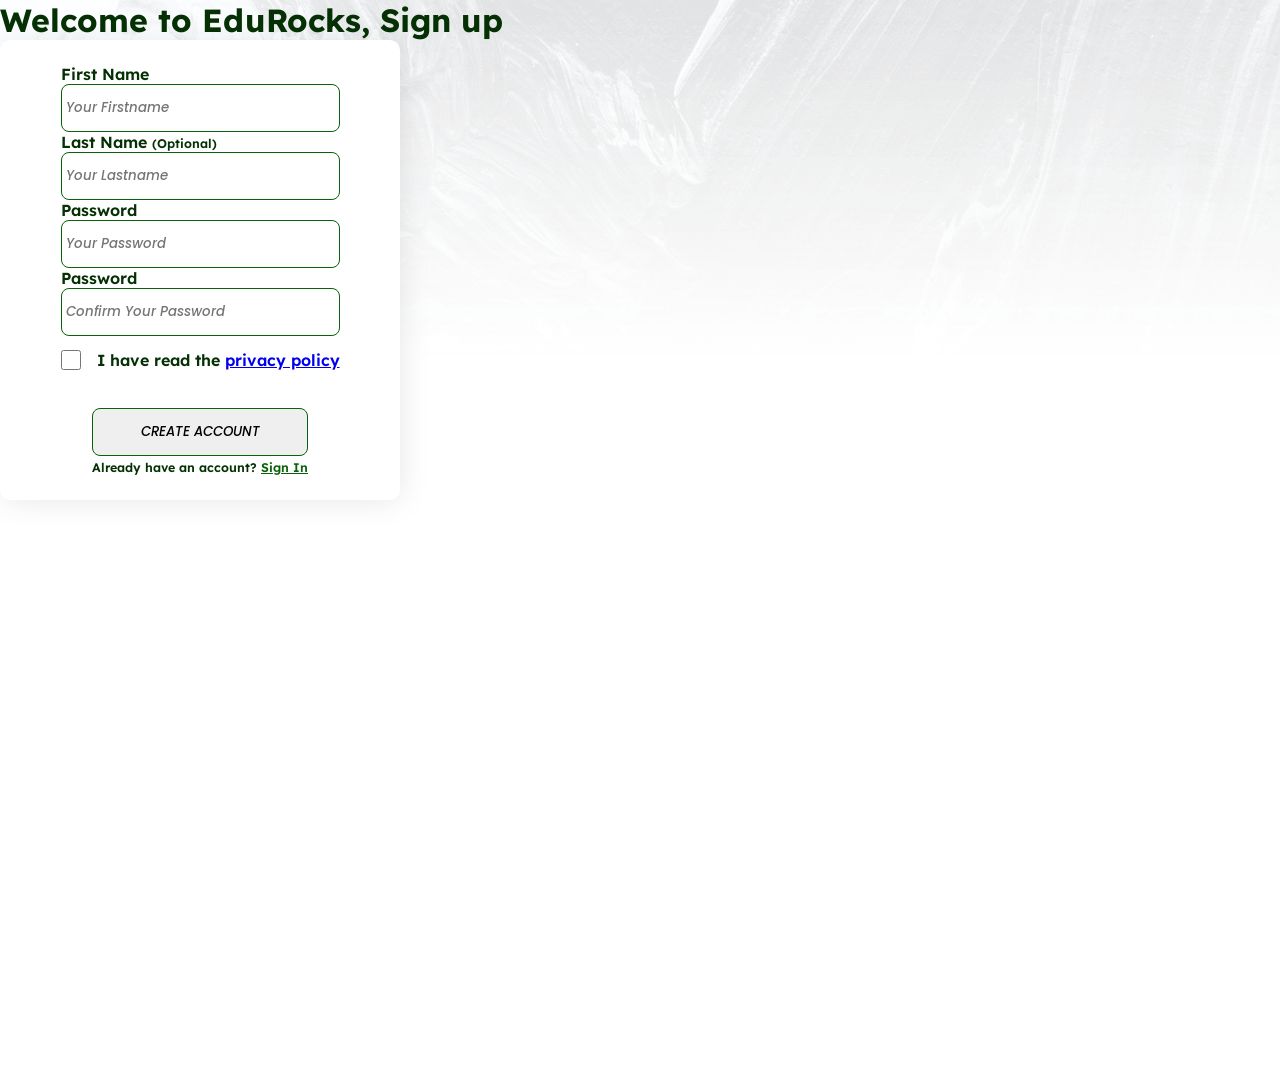
<file: signup.html>
<!doctype html>
<html lang="en">
  <head>
    <meta charset="UTF-8" />
    <meta name="viewport" content="width=device-width, initial-scale=1.0" />
    <title>EduRocks-Sign Up</title>
    <link rel="stylesheet" href="styles/form.css" />
  </head>
  <body>
    <h1>
        Welcome to EduRocks,
        Sign up
      </h1>
    <form action="#" method="get">
      <div class="input-field">
        <div>
          <label for="fname">First Name</label><br />
          <input
            type="text"
            name="fname"
            id="fname"
            placeholder="Your Firstname"
          />
        </div>
        <div>
          <label for="lname">Last Name <small>(Optional)</small></label
          ><br />
          <input
            type="text"
            name="lname"
            id="lname"
            placeholder="Your Lastname"
          />
        </div>
        <div>
          <label for="password">Password</label><br />
          <input
            type="text"
            name="password"
            id="password"
            placeholder="Your Password"
          />
        </div>
        <div>
          <label for="confirmpassword">Password</label><br />
          <input
            type="text"
            name="confirmpassword"
            id="confirmpassword"
            placeholder="Confirm Your Password"
          />
        </div>
        <div class="check">
          <input type="checkbox" name="consent" id="consent" />
          <label for="consent"
            >I have read the <a href="#">privacy policy</a></label
          >
        </div>
      </div>
      <div class="submit-field">
        <div>
          <input type="submit" value="CREATE ACCOUNT" />
        </div>
        <small>Already have an account? <a href="login.html">Sign In</a></small>
      </div>
    </form>
  </body>
</html>
</file>
<file: styles/form.css>
@import url("fonts.css");
*,
*::before,
*::after {
  padding: 0;
  margin: 0;
  box-sizing: border-box;
}
body {
  font-family: "LexendDeca", sans-serif;
  font-size: 1em;
  font-weight: 600;
  height: 120vh;
  color: rgb(4, 48, 4);
  background: url("../images/bg-header-mobile.png");
  background-repeat: no-repeat;
  background-size: 100%;

  @media (min-width: 768px) {
    background: url("../images/bg-header-desktop.png");
    background-repeat: no-repeat;
  }
}
body.login {
  height: 0;
}
main {
  display: flex;
  justify-content: center;
  align-items: center;
  height: 100vh;
  margin-top: 20vh;
}
main.login {
  margin-top: 0;
}
form {
  display: flex;
  flex-direction: column;
  gap: 1.5rem;
  justify-content: center;
  align-items: center;
  box-shadow: 2px 2px 2rem -2px rgba(0, 0, 0, 0.1);
  padding: 1.5rem;
  width: min(400px, 90%);
  border-radius: 10px;
  background-color: #fff;
}
form h1 {
  text-align: center;
  color: rgb(4, 48, 4);
  padding-bottom: 1rem;
}
form small {
  font-size: 0.78rem;

  & a {
    color: rgb(9, 97, 9);
  }
}
.form-group,
.alt {
  display: flex;
  flex-direction: column;
  width: 100%;
}
.alt {
  align-items: center;
}
.check {
  display: flex;
  justify-content: flex-start;
  width: 100%;
  align-items: center;
  gap: 1rem;
}
label {
  color: rgb(4, 48, 4);
}
input {
  width: 100%;
  height: 3rem;
  border-radius: 8px;
  border: 1px solid rgb(9, 97, 9);
  font-family: "Poppins", sans-serif;
}
input:focus,
input:focus-within,
input:focus-visible {
  outline: 2px solid rgb(4, 48, 4);
}
input[placeholder] {
  padding-left: 4px;
}
/*input:invalid {
  outline: 2px solid red;
}*/
span.error {
  color: red;
  font-size: small;
  display: none;
}
button {
  padding: 14px;
  width: 50%;
  background-color: rgb(9, 97, 9);
  border: transparent;
  border-radius: 6px;
  color: white;
  font-weight: 100;
  font-family: "PoppinsN", sans-serif;
  letter-spacing: 2px;
}
button:focus,
button:focus-within {
  outline: 2px solid rgb(4, 48, 4);
}
button:hover {
  color: rgb(9, 97, 9);
  background-color: rgb(1, 251, 1);
}
button[type="submit"] {
  display: flex;
  flex: 1;
  align-items: center;
  justify-content: center;
}

/*sign up*/
input[type="checkbox"] {
  width: 20px;
}
</file>
